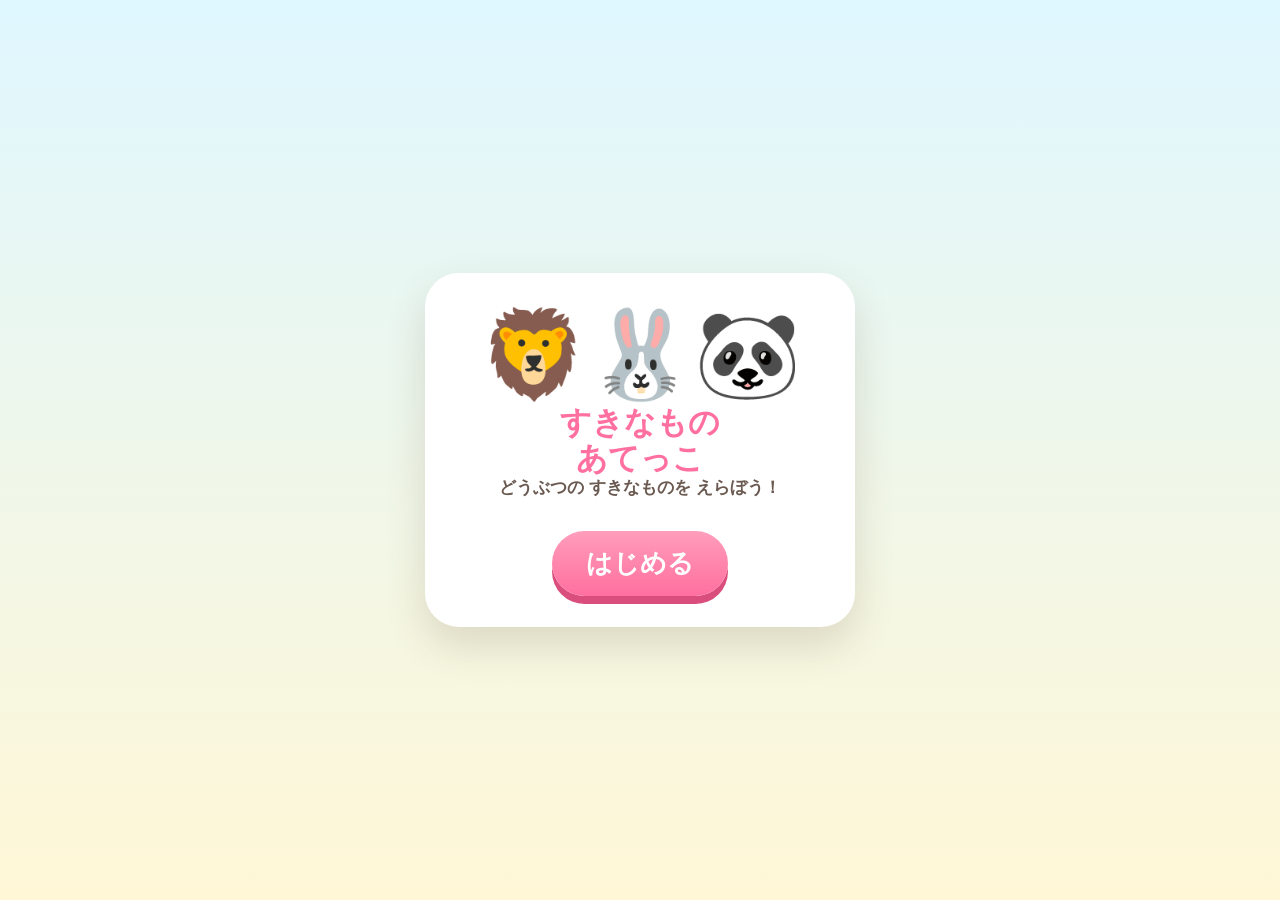
<file: index.html>
<!DOCTYPE html>
<html lang="ja">
<head>
<meta charset="UTF-8" />
<meta name="viewport" content="width=device-width, initial-scale=1.0, viewport-fit=cover" />
<meta name="apple-mobile-web-app-capable" content="yes" />
<meta name="apple-mobile-web-app-status-bar-style" content="default" />
<meta name="apple-mobile-web-app-title" content="すきなもの" />
<title>どうぶつの すきなもの あてっこ</title>
<style>
  :root{
    --bg1:#fff7d6; --bg2:#dff7ff; --card:#fffefa; --main:#ff8fb3; --accent:#7bd88f; --text:#4b3b35;
  }
  *{box-sizing:border-box;-webkit-tap-highlight-color:transparent;user-select:none}
  body{margin:0;min-height:100svh;font-family:-apple-system,BlinkMacSystemFont,"Hiragino Sans","Hiragino Kaku Gothic ProN","Yu Gothic",Meiryo,sans-serif;color:var(--text);background:linear-gradient(180deg,var(--bg2),var(--bg1));overflow:hidden}
  .sky{position:fixed;inset:0;pointer-events:none;z-index:0}.sun{position:absolute;top:20px;right:24px;font-size:54px;filter:drop-shadow(0 4px 0 rgba(255,180,0,.25))}.cloud{position:absolute;font-size:44px;opacity:.9;animation:float 9s ease-in-out infinite}.cloud.c1{top:54px;left:18px}.cloud.c2{top:120px;right:28px;animation-delay:1.2s}.cloud.c3{bottom:130px;left:18px;animation-delay:2.4s}@keyframes float{0%,100%{transform:translateY(0)}50%{transform:translateY(-10px)}}
  .app{position:relative;z-index:1;min-height:100svh;display:flex;align-items:center;justify-content:center;padding:18px}.card{width:min(430px,100%);background:rgba(255,255,255,.88);border:5px solid #fff;border-radius:32px;box-shadow:0 18px 40px rgba(86,58,30,.15);padding:18px;text-align:center;backdrop-filter:blur(6px)}
  h1{margin:4px 0 8px;font-size:30px;line-height:1.1;color:#ff6fa0;text-shadow:0 3px 0 #fff}.sub{font-weight:800;font-size:17px;margin-bottom:12px;color:#6b5a51}.row{display:flex;justify-content:space-between;gap:10px;margin:8px 0 12px}.badge{flex:1;background:#fff;border:3px solid #ffe2a6;border-radius:18px;padding:8px;font-weight:900;font-size:16px}.question{background:#fff5fb;border:4px solid #ffd1e1;border-radius:28px;padding:14px;margin:10px 0 12px}.animal{font-size:76px;line-height:1}.qtext{font-size:28px;font-weight:900;line-height:1.25;margin-top:4px}.hint{font-size:16px;font-weight:800;color:#8b7b72;margin-top:3px}.choices{display:grid;grid-template-columns:1fr 1fr;gap:12px;margin-top:10px}.choice{border:0;border-radius:26px;background:#fff;border:5px solid #fff0b7;box-shadow:0 8px 0 #f0c76b,0 12px 18px rgba(0,0,0,.10);padding:12px 6px 14px;min-height:132px;font:inherit;font-weight:900;color:var(--text);cursor:pointer;transition:.08s transform,.08s box-shadow}.choice:active{transform:translateY(7px);box-shadow:0 1px 0 #f0c76b}.choice[disabled]{opacity:.72;pointer-events:none}.food{font-size:58px;display:block;line-height:1}.fname{font-size:21px;display:block;margin-top:4px}.message{min-height:46px;font-size:25px;font-weight:1000;margin-top:13px;color:#ff6fa0}.next{display:none;margin:8px auto 0;border:0;border-radius:999px;background:linear-gradient(180deg,#8ee89f,#55cc70);color:white;font-size:23px;font-weight:1000;padding:13px 28px;box-shadow:0 8px 0 #34a74f}.next:active{transform:translateY(6px);box-shadow:0 2px 0 #34a74f}.startCover{position:fixed;inset:0;z-index:5;background:linear-gradient(180deg,#dff7ff,#fff7d6);display:flex;align-items:center;justify-content:center;padding:22px;text-align:center}.startBox{width:min(430px,100%);background:white;border-radius:34px;border:5px solid #fff;box-shadow:0 18px 40px rgba(86,58,30,.16);padding:26px 18px}.bigAnimal{font-size:86px}.startTitle{font-size:31px;font-weight:1000;color:#ff6fa0;line-height:1.15}.startBtn{margin-top:20px;border:0;border-radius:999px;background:linear-gradient(180deg,#ff9dbc,#ff6f9f);color:white;font-size:26px;font-weight:1000;padding:15px 34px;box-shadow:0 8px 0 #d94e7c}.pop{animation:pop .42s ease both}@keyframes pop{0%{transform:scale(1)}45%{transform:scale(1.18)}100%{transform:scale(1)}}.shake{animation:shake .35s ease both}@keyframes shake{0%,100%{transform:translateX(0)}25%{transform:translateX(-8px)}75%{transform:translateX(8px)}}.spark{position:fixed;font-size:34px;z-index:4;animation:spark .85s ease-out forwards;pointer-events:none}@keyframes spark{to{transform:translateY(-80px) scale(1.6);opacity:0}}
</style>
</head>
<body>
<div class="sky"><div class="sun">☀️</div><div class="cloud c1">☁️</div><div class="cloud c2">☁️</div><div class="cloud c3">☁️</div></div>
<div class="startCover" id="startCover"><div class="startBox"><div class="bigAnimal">🦁🐰🐼</div><div class="startTitle">すきなもの<br>あてっこ</div><div class="sub">どうぶつの すきなものを えらぼう！</div><button class="startBtn" id="startBtn">はじめる</button></div></div>
<main class="app"><section class="card"><h1>すきなもの あてっこ</h1><div class="sub">どうぶつの すきなものを えらぼう！</div><div class="row"><div class="badge">せいかい <span id="score">0</span></div><div class="badge">コンボ <span id="combo">0</span></div></div><div class="question" id="questionBox"><div class="animal" id="animal">🦁</div><div class="qtext"><span id="animalName">ライオン</span>の<br>すきなものは？</div><div class="hint" id="hint">えらんでね</div></div><div class="choices"><button class="choice" id="leftChoice"><span class="food" id="leftEmoji">🥩</span><span class="fname" id="leftName">おにく</span></button><button class="choice" id="rightChoice"><span class="food" id="rightEmoji">🍌</span><span class="fname" id="rightName">バナナ</span></button></div><div class="message" id="message"></div></section></main>
<script>
'use strict';
const questions=[
 {a:'ライオン',e:'🦁',ok:{e:'🥩',n:'おにく'},ng:{e:'🍌',n:'バナナ'}},{a:'うさぎ',e:'🐰',ok:{e:'🥕',n:'にんじん'},ng:{e:'🍣',n:'おすし'}},{a:'ねこ',e:'🐱',ok:{e:'🐟',n:'おさかな'},ng:{e:'🍰',n:'ケーキ'}},{a:'いぬ',e:'🐶',ok:{e:'🦴',n:'ほね'},ng:{e:'🍦',n:'アイス'}},{a:'パンダ',e:'🐼',ok:{e:'🎋',n:'ささ'},ng:{e:'🍕',n:'ピザ'}},{a:'さる',e:'🐵',ok:{e:'🍌',n:'バナナ'},ng:{e:'🥦',n:'ブロッコリー'}},{a:'ぞう',e:'🐘',ok:{e:'🍎',n:'りんご'},ng:{e:'🍟',n:'ポテト'}},{a:'きょうりゅう',e:'🦖',ok:{e:'🥩',n:'おにく'},ng:{e:'🍩',n:'ドーナツ'}},{a:'くびながさん',e:'🦕',ok:{e:'🌿',n:'はっぱ'},ng:{e:'🍗',n:'チキン'}},{a:'こあら',e:'🐨',ok:{e:'🌿',n:'ユーカリ'},ng:{e:'🍜',n:'ラーメン'}},{a:'りす',e:'🐿️',ok:{e:'🌰',n:'どんぐり'},ng:{e:'🍙',n:'おにぎり'}},{a:'くま',e:'🐻',ok:{e:'🍯',n:'はちみつ'},ng:{e:'🧀',n:'チーズ'}},{a:'ぺんぎん',e:'🐧',ok:{e:'🐟',n:'おさかな'},ng:{e:'🥕',n:'にんじん'}},{a:'かめ',e:'🐢',ok:{e:'🥬',n:'やさい'},ng:{e:'🍫',n:'チョコ'}},{a:'ひよこ',e:'🐥',ok:{e:'🌽',n:'とうもろこし'},ng:{e:'🍤',n:'えび'}},{a:'ぶた',e:'🐷',ok:{e:'🍠',n:'おいも'},ng:{e:'🍧',n:'かきごおり'}},{a:'うま',e:'🐴',ok:{e:'🌾',n:'くさ'},ng:{e:'🍪',n:'クッキー'}},{a:'きりん',e:'🦒',ok:{e:'🌿',n:'はっぱ'},ng:{e:'🍔',n:'ハンバーガー'}},{a:'たまご',e:'🥚',ok:{e:'🐣',n:'ひよこ'},ng:{e:'🍅',n:'トマト'}},{a:'とり',e:'🐦',ok:{e:'🌽',n:'つぶつぶ'},ng:{e:'🍛',n:'カレー'}}
];
let order=[],idx=0,score=0,combo=0,current=null,accepting=false,voiceReady=false;
const $=id=>document.getElementById(id);
function shuffle(arr){return arr.map(v=>[Math.random(),v]).sort((a,b)=>a[0]-b[0]).map(v=>v[1]);}
function setChoice(btn,item,isOk){btn.dataset.ok=isOk?'1':'0';btn.querySelector('.food').textContent=item.e;btn.querySelector('.fname').textContent=item.n;}
function setChoicesEnabled(v){$('leftChoice').disabled=!v;$('rightChoice').disabled=!v;accepting=v;}
function pickVoice(){const vs=speechSynthesis.getVoices();return vs.find(v=>/ja|Japan|Kyoko|Otoya|Siri/i.test(v.lang+v.name))||vs[0]||null;}
function speak(text,{wait=true}={}){return new Promise(resolve=>{try{if(!('speechSynthesis'in window)){resolve();return;}speechSynthesis.cancel();const u=new SpeechSynthesisUtterance(text);u.lang='ja-JP';u.pitch=1.45;u.rate=0.92;u.volume=1;const v=pickVoice();if(v)u.voice=v;let done=false;const finish=()=>{if(done)return;done=true;resolve();};u.onend=finish;u.onerror=finish;speechSynthesis.speak(u);if(!wait)setTimeout(finish,80);setTimeout(finish,3600);}catch(e){resolve();}});}
function beep(type='ok'){try{const ctx=new (window.AudioContext||window.webkitAudioContext)();const now=ctx.currentTime;const notes=type==='ok'?[660,880,1040]:[180,130];notes.forEach((f,i)=>{const o=ctx.createOscillator(),g=ctx.createGain();o.type='sine';o.frequency.value=f;o.connect(g);g.connect(ctx.destination);g.gain.setValueAtTime(0.0001,now+i*.11);g.gain.exponentialRampToValueAtTime(type==='ok'?0.22:0.15,now+i*.11+.015);g.gain.exponentialRampToValueAtTime(0.0001,now+i*.11+.105);o.start(now+i*.11);o.stop(now+i*.11+.12);});setTimeout(()=>ctx.close(),650);}catch(e){}}
function spark(){for(let i=0;i<10;i++){const s=document.createElement('div');s.className='spark';s.textContent=['✨','🌟','💖','🎉'][Math.floor(Math.random()*4)];s.style.left=(20+Math.random()*60)+'vw';s.style.top=(45+Math.random()*30)+'vh';document.body.appendChild(s);setTimeout(()=>s.remove(),900);}}
async function showQuestion(){setChoicesEnabled(false);$('message').textContent='';$('questionBox').classList.remove('pop','shake');if(idx>=order.length){order=shuffle(questions);idx=0;}current=order[idx++];$('animal').textContent=current.e;$('animalName').textContent=current.a;$('hint').textContent='えらんでね';const leftOk=Math.random()<.5;setChoice($('leftChoice'),leftOk?current.ok:current.ng,leftOk);setChoice($('rightChoice'),leftOk?current.ng:current.ok,!leftOk);setTimeout(()=>setChoicesEnabled(true),180);speak('どっちが好き？',{wait:false});}
async function answer(btn){if(!accepting)return;setChoicesEnabled(false);const ok=btn.dataset.ok==='1';if(ok){score++;combo++;$('score').textContent=score;$('combo').textContent=combo;$('message').textContent=combo>0&&combo%10===0?'✨10コンボ！すごすぎる！！':'パクッ！ あたりっ！';$('questionBox').classList.add('pop');spark();beep('ok');speak('あたりっ',{wait:false});if(combo>0&&combo%10===0)setTimeout(()=>speak('すごすぎる！',{wait:false}),450);setTimeout(showQuestion,1150);}else{combo=0;$('combo').textContent=combo;$('message').textContent='もういっかい！';$('questionBox').classList.add('shake');beep('ng');speak('もういっかい',{wait:false});setTimeout(()=>setChoicesEnabled(true),900);}}
$('leftChoice').addEventListener('click',()=>answer($('leftChoice')));$('rightChoice').addEventListener('click',()=>answer($('rightChoice')));
$('startBtn').addEventListener('click',async()=>{try{speechSynthesis.getVoices();}catch(e){}voiceReady=true;$('startBtn').disabled=true;order=shuffle(questions);await speak('どっちかなぁ？',{wait:true});$('startCover').style.display='none';showQuestion();});
if('speechSynthesis'in window){speechSynthesis.onvoiceschanged=()=>speechSynthesis.getVoices();}
setChoicesEnabled(false);
</script>
</body>
</html>
</file>
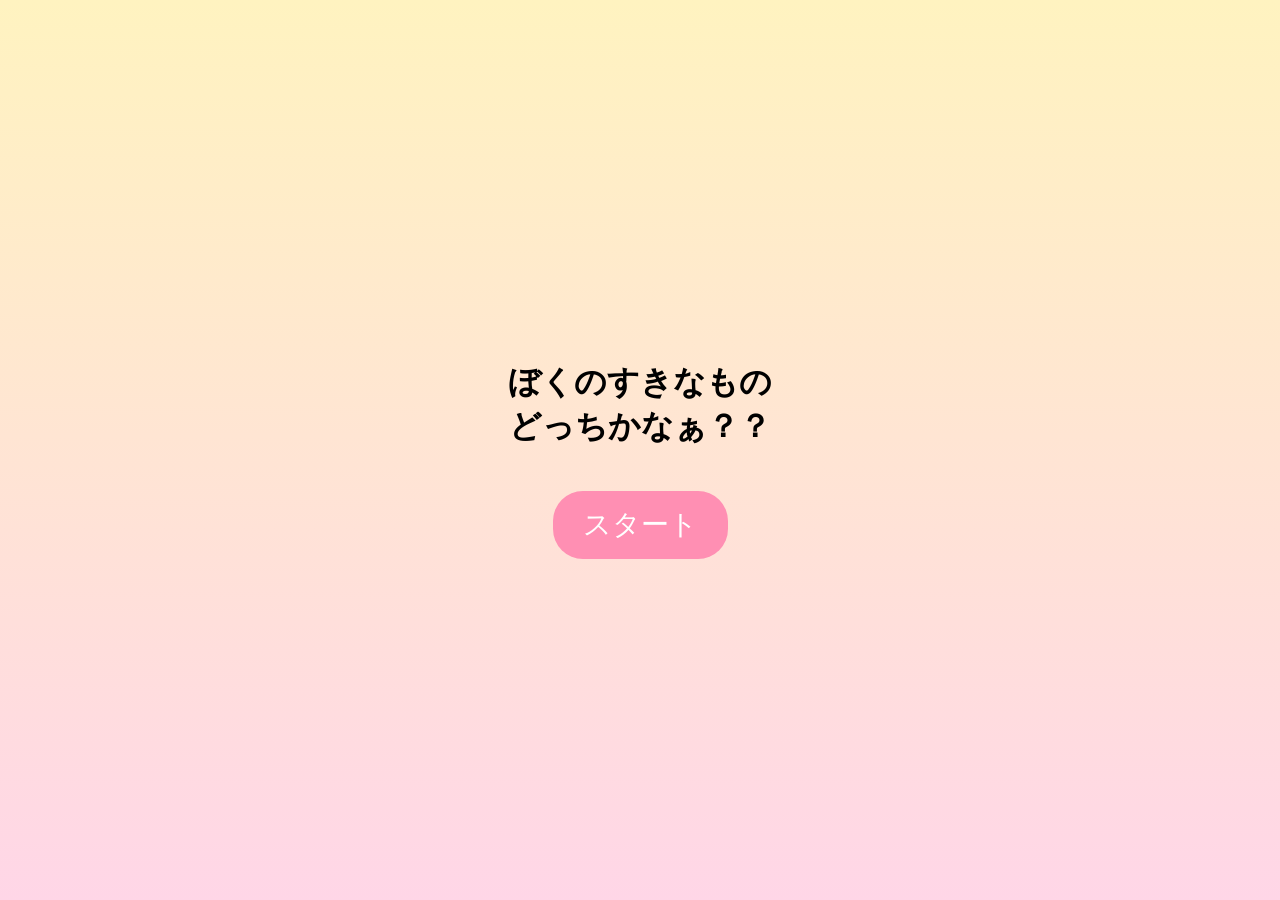
<file: start 6.html>
<!DOCTYPE html>
<html lang="ja">
<head>
<meta charset="UTF-8">
<meta name="viewport" content="width=device-width, initial-scale=1">
<title>すきなものクイズ</title>
<style>
body{
margin:0;
font-family:sans-serif;
background:linear-gradient(#fff3c0,#ffd6e7);
text-align:center;
}
h1{font-size:32px;margin-top:20px;}
.start{
height:100vh;
display:flex;
flex-direction:column;
justify-content:center;
align-items:center;
gap:20px;
}
button{
font-size:28px;
padding:15px 30px;
border-radius:30px;
border:none;
background:#ff8fb3;
color:white;
}
.sparkle{
position:absolute;
font-size:30px;
animation:pop 1s forwards;
}
@keyframes pop{
0%{opacity:0;transform:scale(0.5);}
50%{opacity:1;}
100%{opacity:0;transform:scale(1.5) translateY(-50px);}
}
</style>
</head>
<body>

<div class="start" id="start">
<h1>ぼくのすきなもの<br>どっちかなぁ？？</h1>
<button onclick="startGame()">スタート</button>
</div>

<script>
function speak(text){
return new Promise(resolve=>{
const u = new SpeechSynthesisUtterance(text);
u.lang = "ja-JP";
u.pitch = 2.1;   // 高くした
u.rate = 0.95;  // ゆっくり
u.onend = resolve;
speechSynthesis.speak(u);
setTimeout(resolve,3000);
});
}

function sparkle(){
for(let i=0;i<12;i++){
const s=document.createElement("div");
s.className="sparkle";
s.textContent="✨";
s.style.left=Math.random()*100+"%";
s.style.top=Math.random()*100+"%";
document.body.appendChild(s);
setTimeout(()=>s.remove(),1000);
}
}

async function startGame(){
sparkle();
await speak("ぼくのすきなもの、どっちかなぁ？");
window.location.href="index.html";
}
</script>

</body>
</html>
</file>
